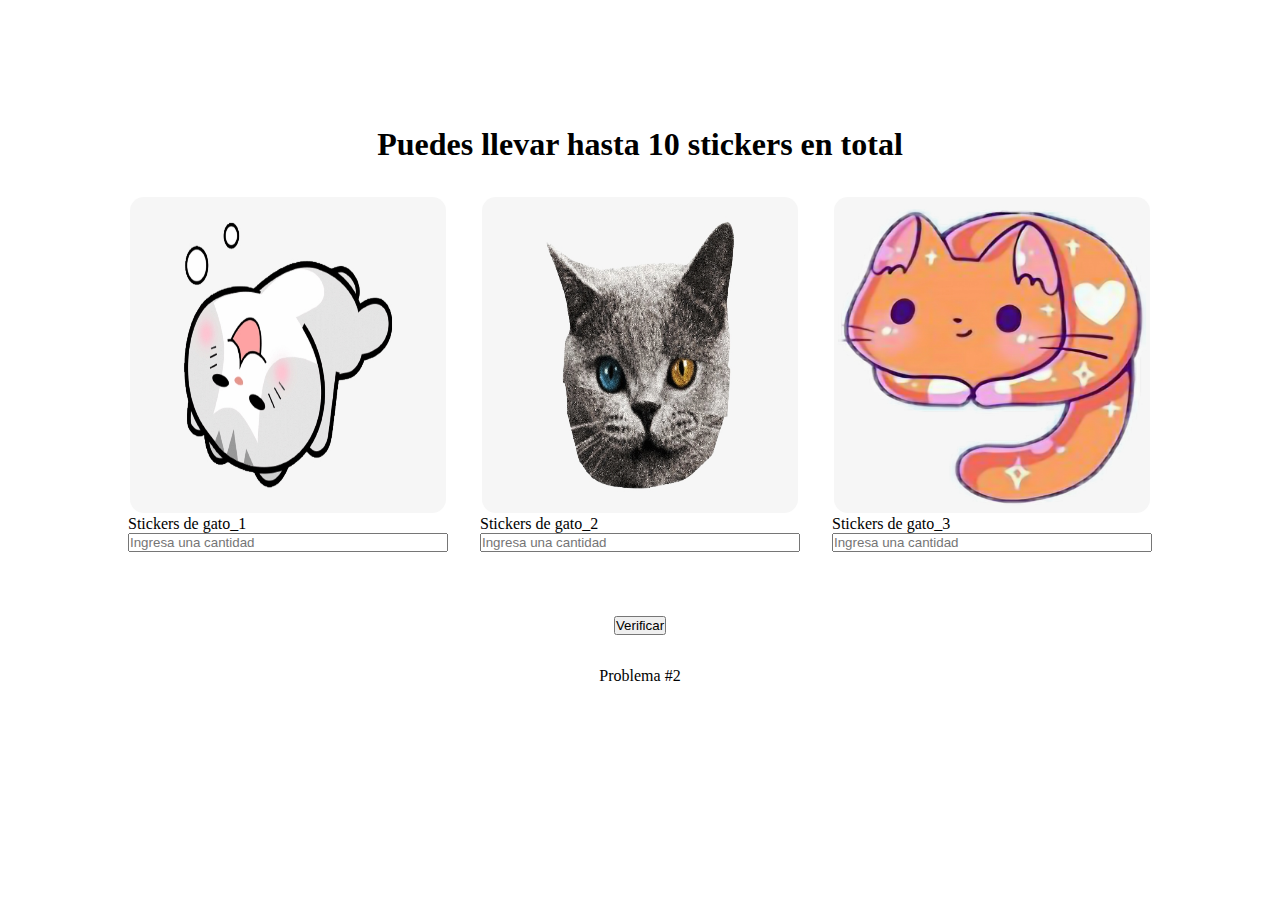
<file: tarea2.html>
<!DOCTYPE html>
<html lang="en">
  <head>
    <meta charset="UTF-8" />
    <meta name="viewport" content="width=device-width, initial-scale=1.0" />
    <link rel="stylesheet" href="./assets/css/style.css">
    <title>Condiciones</title>
  </head>
  <body>
      <section class="container">
        <h1>Puedes llevar hasta 10 stickers en total</h1>
<div class="stickers">
    <div class="image-sticker">
        <img src="./assets/css/img/1.jpg" alt="" class="sticker">
        <p>Stickers de gato_1</p>
        <input type="number"  placeholder="Ingresa una cantidad" min="0" id="gato1"
        onkeypress="return (event.charCode !=8 && event.charCode ==0 || (event.charCode >= 48 && event.charCode <= 57))" >
    </div>
    <div class="image-sticker">
        <img src="./assets/css/img/2.jpg" alt="" class="sticker">
        <p>Stickers de gato_2</p>
        <input type="number"  placeholder="Ingresa una cantidad" min="0" id="gato2"
        onkeypress="return (event.charCode !=8 && event.charCode ==0 || (event.charCode >= 48 && event.charCode <= 57))">
    </div>               
    <div class="image-sticker">
        <img src="./assets/css/img/3.jpg" alt="" class="sticker">
        <p>Stickers de gato_3</p>
        <input type="number"   placeholder="Ingresa una cantidad" min="0" id="gato3"
        onkeypress="return (event.charCode !=8 && event.charCode ==0 || (event.charCode >= 48 && event.charCode <= 57))">
    </div>               
</div>
        <p id="MuchaCantidad"><span id="cantidad"></span></p>
        <button onclick="Suma()">Verificar</button>
        <p >Problema #2</p>
      </section>
<script src="./assets/js/script.js"></script>
  </body>
</html>
</file>
<file: assets/css/style.css>
*{
    margin: 0;
    padding: 0;
    box-sizing: border-box;
}

.estilogato
{
border: 2px solid rgb(255, 0, 0);
width: 350px;
}

.gato{
    width: 350px;
}

ul{
    display: flex;
    list-style-type: none;
    font-size: 1 rem;
    gap: 2rem;
}

.container{
    display: flex;
    flex-direction: column;
    justify-content: center;
    align-items: center;
    gap:2rem;
    height:90vh;
}

.stickers{
    display: flex;
    flex-direction: row;
    gap: 2rem;
}

.image-sticker{
    display: flex;
    flex-direction: column;
   
}

img{
    width: 20rem;
    height: 20rem;
    border: 2px solid rgba(24, 2, 2, 0);
    border-radius: 1rem;

}
</file>
